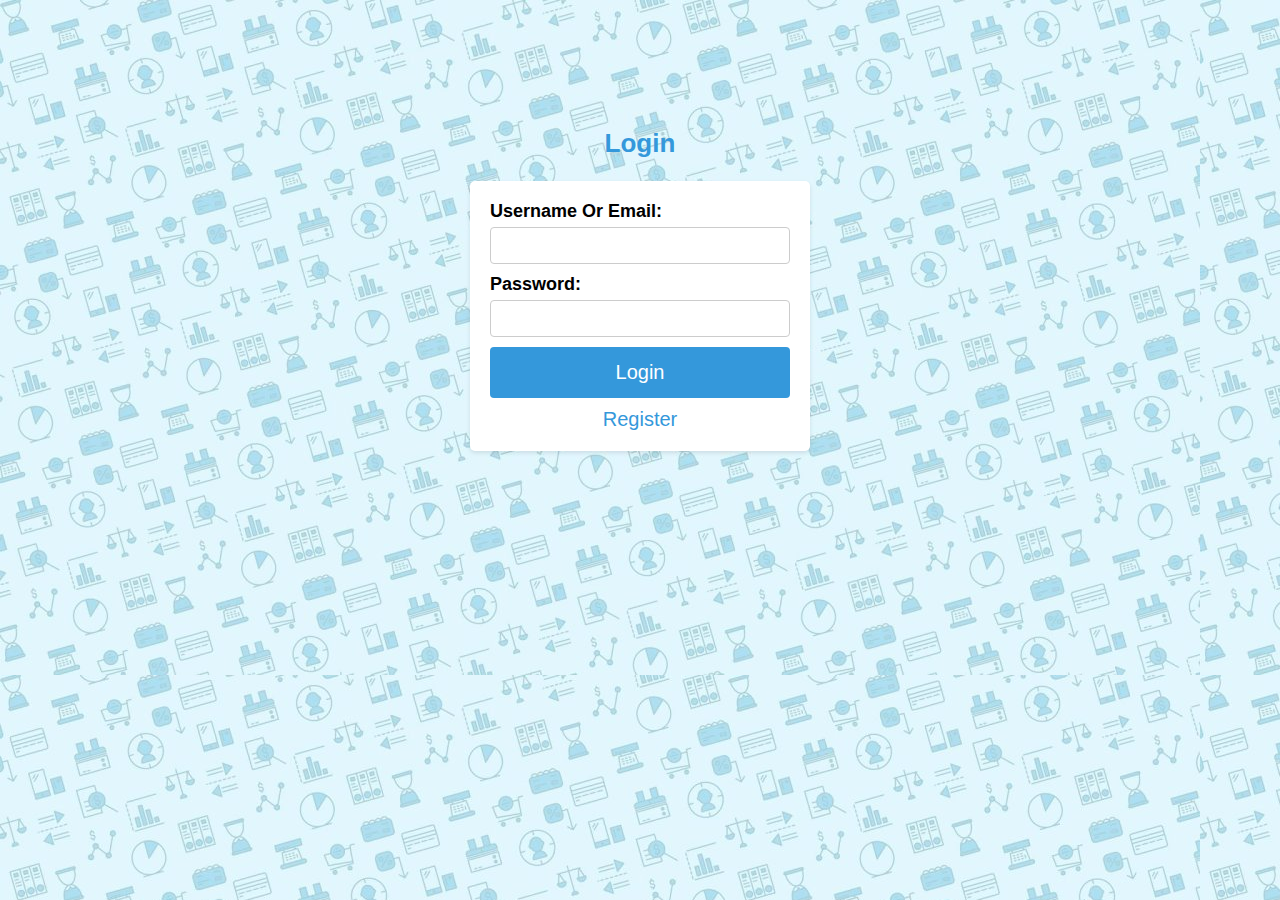
<file: src/main/resources/templates/auth/login.html>
<!DOCTYPE html>
<html lang="RU">
<head>
    <title>Login</title>
    <link rel="stylesheet" type="text/css" href="../../static/style/login.css">
</head>
<body>
    <div class="wrapper">
<h2>Login</h2>
<form method = "POST" action = "/signin">
    <label for="username">Username Or Email:</label>
    <input type="text" id="username" name="username" required><br>
    <label for="password">Password:</label>
    <input type="password" id="password" name="password" required><br>
    <input type="submit" value="Login">
    <a href="/register">Register</a>
</form>
</div>
</body>
</html>
</file>
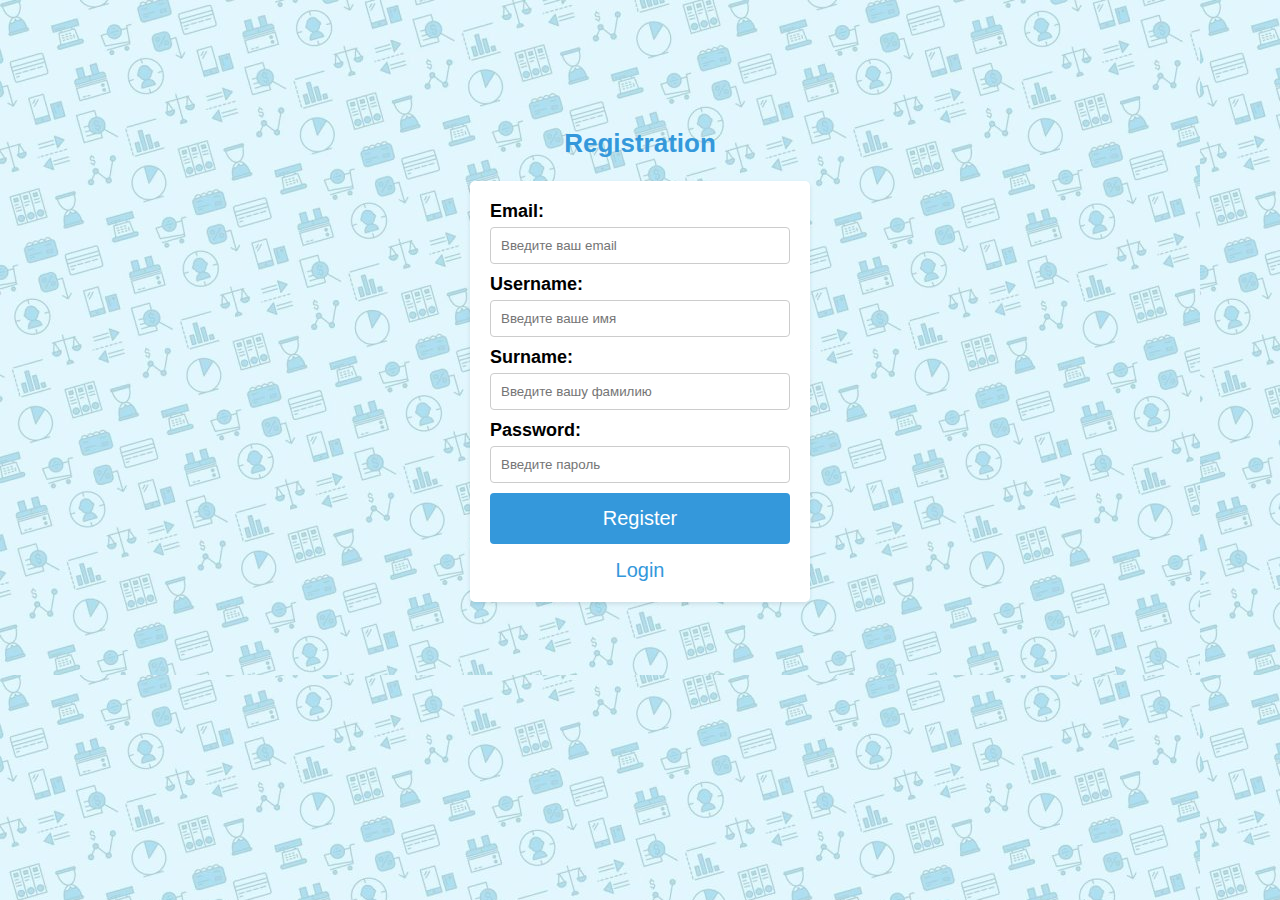
<file: src/main/resources/templates/auth/register.html>
<!DOCTYPE html>
<html  xmlns:th="http://thymeleaf.org" lang="RU">
<head>
    <meta charset="UTF-8">
    <title>Registration</title>
    <link rel="stylesheet" type="text/css" href="../../static/style/register.css">
</head>
<body>
<div class="wrapper">
<h2>Registration</h2>
<form th:method = "POST" th:action = "@{/register}" th:object = "${user}">

    <label for="email">Email:</label>
    <input type="email" id="email" name="email" placeholder="Введите ваш email" required><br>

    <label for="username">Username:</label>
    <input type="text" id="username" name="username" placeholder="Введите ваше имя" required><br>

    <label for="surname">Surname:</label>
    <input type="text" id="surname" name="surname" placeholder="Введите вашу фамилию" required><br>

    <label for="password">Password:</label>
    <input type="password" id="password" name="password" placeholder="Введите пароль" required><br>

    <input class="btn" type="submit" value="Register">
    <a href="/login">Login</a>
</form>
</div>
</body>
</html>
</file>
<file: src/main/resources/static/style/login.css>
body {
    font-family: Arial, sans-serif;
    background-color: #f2f2f2;
    background-image: url(../icons/1661337099_29-oir-mobi-p-fon-dlya-telegram-oboi-31.jpg);
    margin: 0;
    padding: 0;
}

h2 {
    text-align: center;
    margin-top: 30px;
    color: #3498db;
    font-size: 26px;

}

form {
    max-width: 300px;
    margin: 0 auto;
    padding: 20px;
    background-color: white;
    border-radius: 5px;
    box-shadow: 0 2px 4px rgba(0, 0, 0, 0.1);
}

label {
    display: block;
    margin-bottom: 5px;
    font-weight: bold;
    font-size: 18px;
}


input[type="text"],
input[type="password"] {
    width: 100%;
    padding: 10px;
    margin-bottom: 10px;
    border: 1px solid #ccc;
    border-radius: 4px;
    box-sizing: border-box;
}


input[type="submit"] {
    display: block;
    font-size: 20px;
    width: 100%;
    padding: 10px;
    background-color: #3498db;
    color: white;
    border: none;
    border-radius: 4px;
    cursor: pointer;
    padding-top: 14px;
    padding-bottom: 14px;
}

input[type="submit"]:hover {
    background-color: #2980b9;
}


a {
    display: block;
    text-align: center;
    margin-top: 10px;
    color: #3498db;
    text-decoration: none;
    font-size: 20px;
}
.wrapper{
    margin-top: 10%;
}
@media screen and (max-width: 900px) {
    h2 {
        font-size: 22px; 
    }

    form {
        max-width: 90%; 
    }

    label {
        font-size: 16px; 
    }

    input[type="text"],
    input[type="password"] {
        font-size: 16px;
    }

    input[type="submit"] {
        font-size: 18px; 
    }

    a {
        font-size: 18px; 
    }
}
</file>
<file: src/main/resources/static/style/register.css>
body {
    font-family: Arial, sans-serif;
    background-color: #f2f2f2;
    background-image: url(../icons/1661337099_29-oir-mobi-p-fon-dlya-telegram-oboi-31.jpg);
    margin: 0;
    padding: 0;
}


h2 {
    text-align: center;
    margin-top: 30px;
    color: #3498db;
    font-size: 26px;
}


form {
    max-width: 300px;
    margin: 0 auto;
    padding: 20px;
    background-color: white;
    border-radius: 5px;
    box-shadow: 0 2px 4px rgba(0, 0, 0, 0.1);
}


label {
    display: block;
    margin-bottom: 5px;
    font-weight: bold;
    font-size: 18px;
}


input[type="text"],
input[type="password"],
input[type="email"]{
    width: 100%;
    padding: 10px;
    margin-bottom: 10px;
    border: 1px solid #ccc;
    border-radius: 4px;
    box-sizing: border-box;
}


input[type="submit"] {
    display: block;
    font-size: 20px;
    width: 100%;
    padding: 10px;
    padding-top: 14px;
    padding-bottom: 14px;
    background-color: #3498db;
    color: white;
    border: none;
    border-radius: 4px;
    cursor: pointer;
}

input[type="submit"]:hover {
    background-color: #2980b9;
}


a {
    display: block;
    text-align: center;
    margin-top: 15px;
    color: #3498db;
    text-decoration: none;
    font-size: 20px;
}
.wrapper{
    margin-top: 10%;
}
@media screen and (max-width: 900px) {
    h2 {
        font-size: 22px; 
    }

    form {
        max-width: 90%; 
    }

    label {
        font-size: 16px; 
    }

    input[type="text"],
    input[type="password"] {
        font-size: 16px;
    }

    input[type="submit"] {
        font-size: 18px; 
    }

    a {
        font-size: 18px; 
    }
}
</file>
